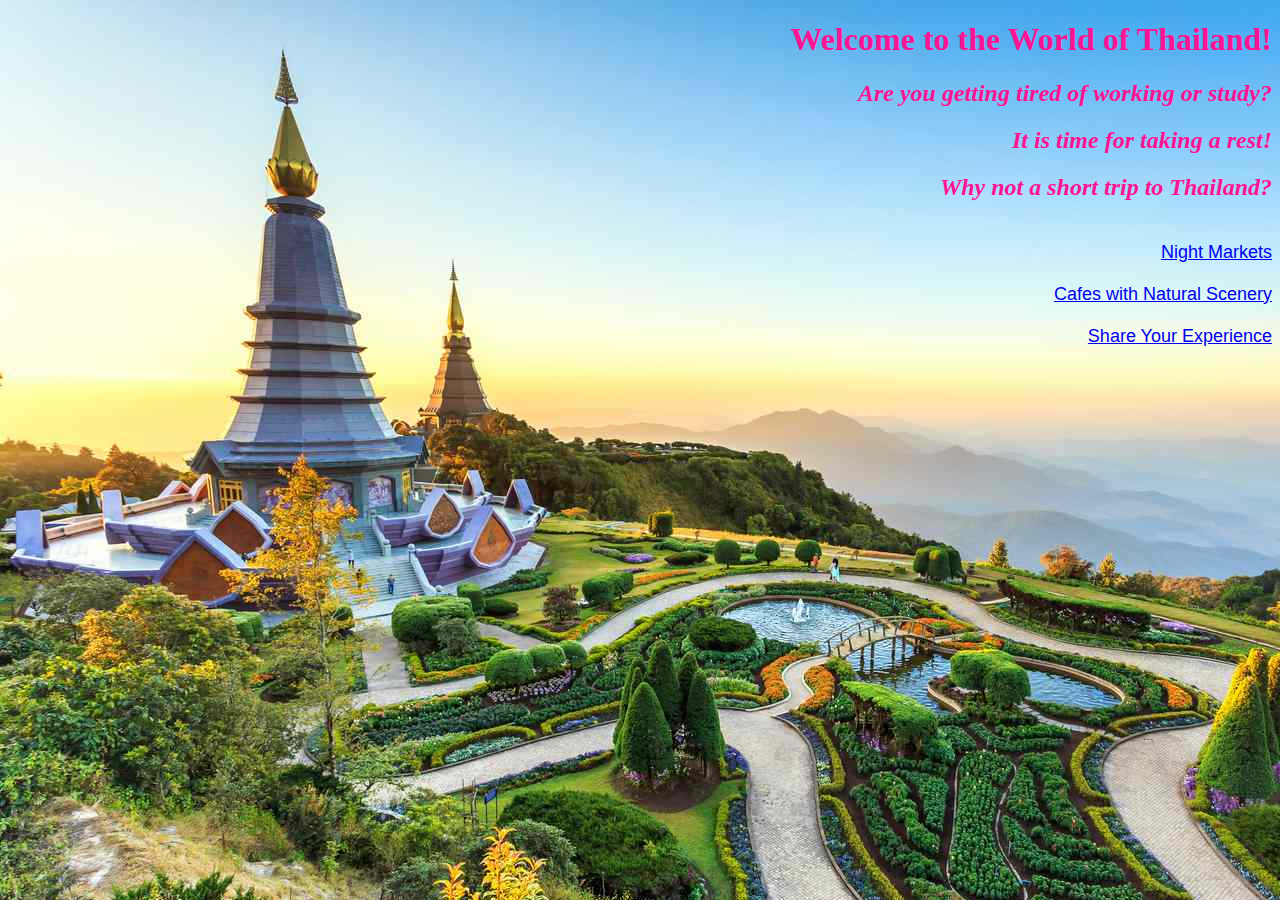
<file: index.html>
<!DOCTYPE html>
<html>
    <head>
            <title>COMM7960 Assignment: Personal Website</title>
    </head>
    <link rel="stylesheet" href="index.css">
    
    <body>
        <h1>
            Welcome to the World of Thailand!
        </h1>

            <h2><em>Are you getting tired of working or study?</em></h2>
            <h2><em>It is time for taking a rest!</em></h2>
            <h2><em>Why not a short trip to Thailand?</em></h2>
                    
                    <nav>
                        <ul>
                            <li><a href="webpage-2.html">Night Markets</li><br>
                            <li><a href="webpage-3.html">Cafes with Natural Scenery</li><br>
                            <li><a href="webpage-4.html">Share Your Experience</li><br>
                        </ul>
                    </nav>
    </body>
        
</html>
</file>
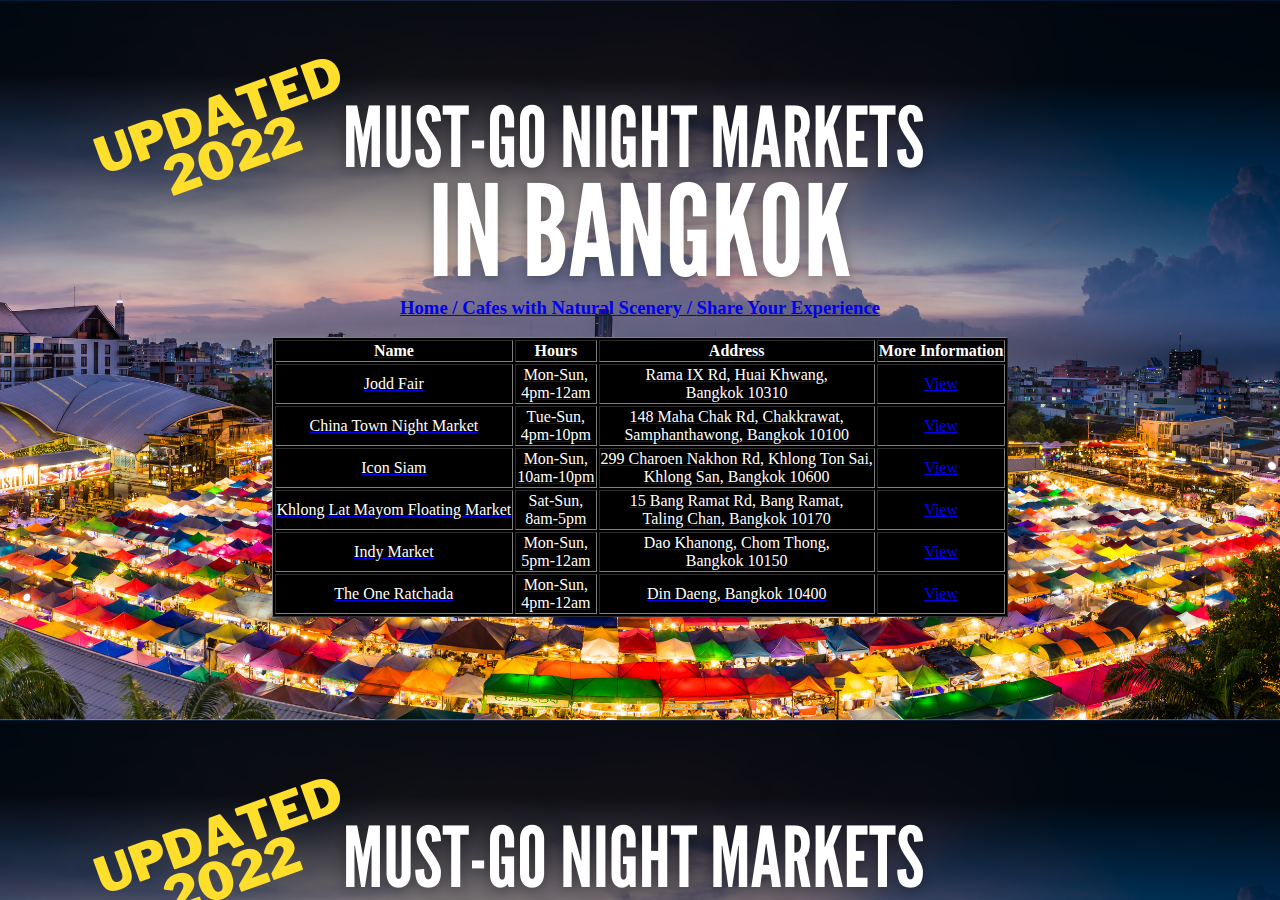
<file: webpage-2.html>
<!DOCTYPE html>
<html>
    <head>
        <title>COMM7960 Assignment: Personal Website</title>
    </head>
    <link rel="stylesheet" href="webpage-2.css">
    
    <header>
        <br><br><br><br><br><br><br><br><br><br><br><br><br><br><br>
        <nav>
            <h3>
                <a href="index.html">Home / 
                <a href="webpage-3.html">Cafes with Natural Scenery / 
                <a href="webpage-4.html">Share Your Experience
            </h3>
        </nav>         
    </header>
    <body>
        <main>
            <section>
            <table border="1" class="center">
                
                <tr>
                    <th>Name</th>
                    <th>Hours</th>
                    <th>Address</th>
                    <th>More Information</th>
                </tr>

                <tr>
                    <td align="center">Jodd Fair</td>
                    <td align="center">Mon-Sun,<br>4pm-12am</td>
                    <td align="center">Rama IX Rd, Huai Khwang,<br>Bangkok 10310</td>
                    <td align="center"><a href="https://hk.news.yahoo.com/曼谷-jodd-fairs-夜市-美食-服飾-032202807.html" target="_blank">View</a></td>
                </tr>

                <tr>
                    <td align="center">China Town Night Market</td>
                    <td align="center">Tue-Sun,<br>4pm-10pm</td>
                    <td align="center">148 Maha Chak Rd, Chakkrawat,<br>Samphanthawong, Bangkok 10100</td>
                    <td align="center"><a href="https://thailand.tripcanvas.co/bangkok/yaowarat-chinatown-night-food-street/" target="_blank">View</a></td>
                </tr>

                <tr>
                    <td align="center">Icon Siam</td>
                    <td align="center">Mon-Sun,<br>10am-10pm</td>
                    <td align="center">299 Charoen Nakhon Rd, Khlong Ton Sai,<br>Khlong San, Bangkok 10600</td>
                    <td align="center"><a href="https://www.iconsiam.com/th" target="_blank">View</a></td>
                </tr>

                <tr>
                    <td align="center">Khlong Lat Mayom Floating Market</td>
                    <td align="center">Sat-Sun,<br>8am-5pm</td>
                    <td align="center">15 Bang Ramat Rd, Bang Ramat,<br>Taling Chan, Bangkok 10170</td>
                    <td align="center"><a href="https://kenji.life/bkk-khlong-lat-mayom-floating-market/" target="_blank">View</a></td>
                </tr>

                <tr>
                    <td align="center">Indy Market</td>
                    <td align="center">Mon-Sun,<br>5pm-12am</td>
                    <td align="center">Dao Khanong, Chom Thong,<br>Bangkok 10150</td>
                    <td align="center"><a href="https://thailand.tripcanvas.co/bangkok/indy-night-market-dao-khaonong/" target="_blank">View</a></td>
                </tr>

                <tr>
                    <td align="center">The One Ratchada</td>
                    <td align="center">Mon-Sun,<br>4pm-12am</td>
                    <td align="center">Din Daeng, Bangkok 10400</td>
                    <td align="center"><a href="https://www.bring-you.info/en/the-one-ratchada" target="_blank">View</a></td>
                </tr>
            </table><br>
            </section>
        </main>
    </body>

</html>
</file>
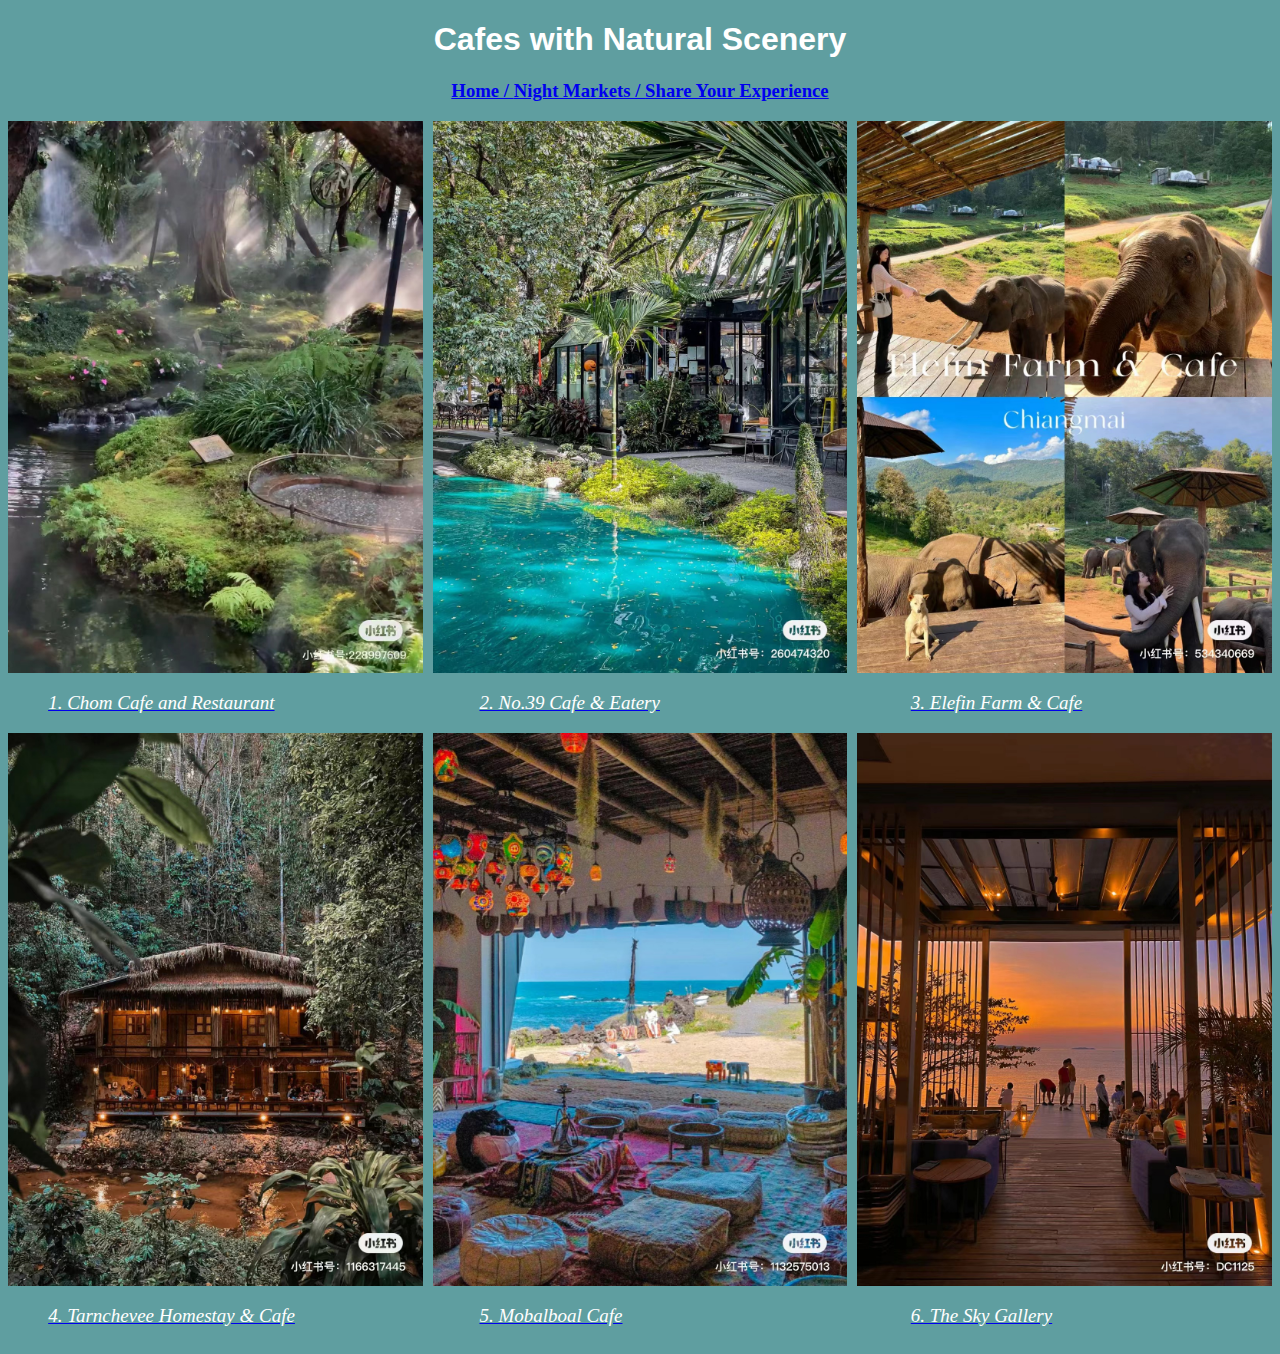
<file: webpage-3.html>
<!DOCTYPE html>
<html>
    <head>
            <title>COMM7960 Assignment: Personal Website</title>
    </head>
    <link rel="stylesheet" href="webpage-3.css"

    <body>
            <h1>Cafes with Natural Scenery</h1>
        
            <nav>
                <h3 align="center">
                    <a href="index.html">Home / 
                    <a href="webpage-2.html">Night Markets / 
                    <a href="webpage-4.html">Share Your Experience
                </h3>
            </nav>
           
        <div class="image_div">
                <div>
                <img src="Chom Cafe and Restaurant.jpeg" width="100%" class="image1">
                </div>
                <div>
                <img src="No.39 Cafe & Eatery.jpeg" width="100%" class="image2">
                </div>
                <div>
                <img src="Elefin Farm & Cafe.jpeg" width="100%" class="image3">
                </div>
            </div>

        <div class="text1">
            <div>
                <p><em>1. Chom Cafe and Restaurant</em></p>
            </div>
            <div>
                <p><em>2. No.39 Cafe & Eatery</em></p>
            </div>
            <div>
                <p><em>3. Elefin Farm & Cafe</em></p>
            </div>
        </div>

            <div class="image_div">
                <div>
                <img src="Tarnchevee Homestay & Cafe.jpeg" width="100%"  class="image4">
                </div>
                <div>
                <img src="Mobalboal Cafe.jpeg" width="100%" class="image5">
                </div>
                <div>
                <img src="The Sky Gallery.jpeg" width="100%"  class="image6">
                </div>
            </div>

        <div class="text2">
            <div>
                <p><em>4. Tarnchevee Homestay & Cafe</em></p>
            </div>
            <div>
                <p><em>5. Mobalboal Cafe</em></p>
            </div>
            <div>
                <p><em>6. The Sky Gallery</em></p>
            </div>
        </div>

    </body>

</html>
</file>
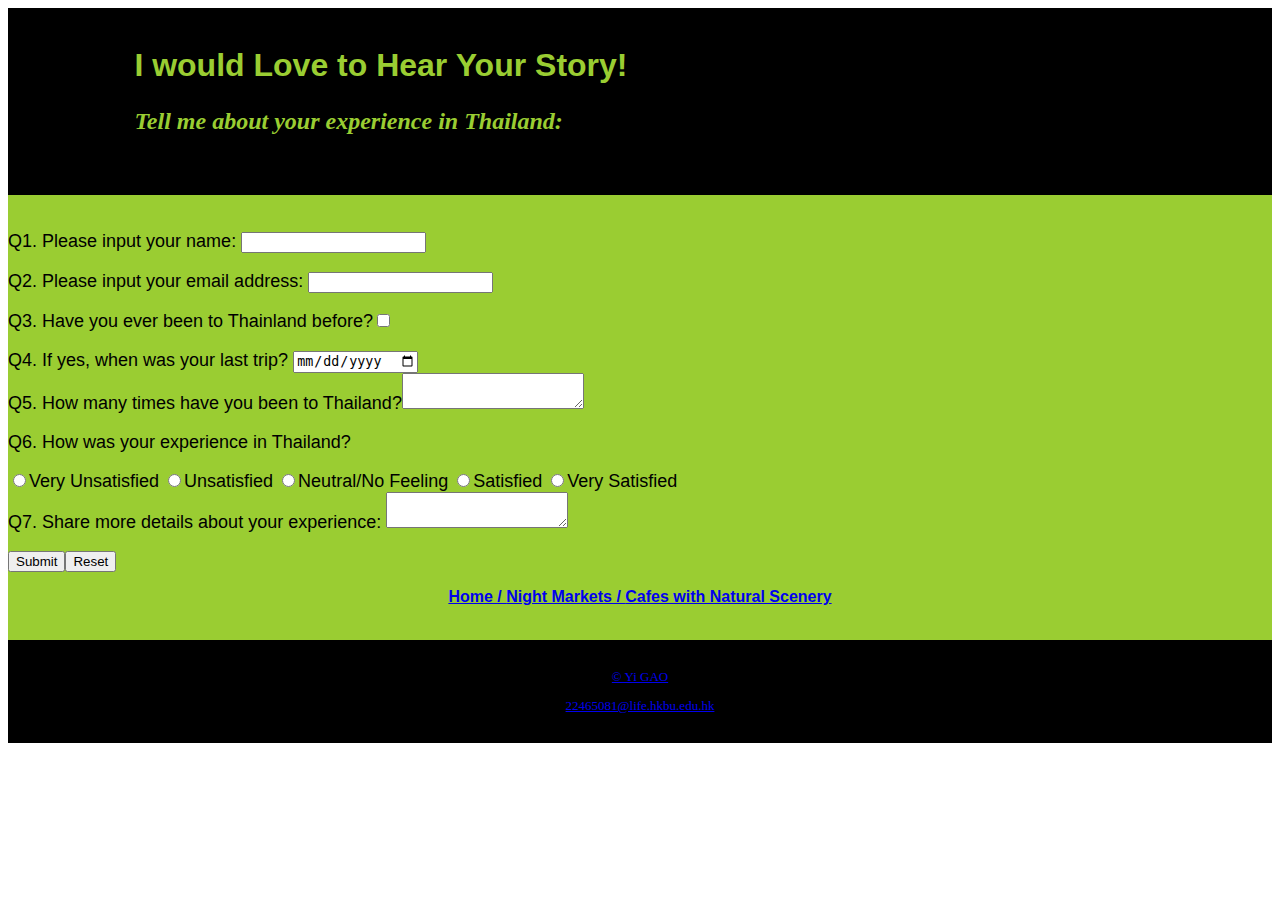
<file: webpage-4.html>
<!DOCTYPE html>
<html>
    <head>
            <title>COMM7960 Assignment: Personal Website</title>
    </head>
    <link rel="stylesheet" href="webpage-4.css"
   
<body>

<header>
    <br>
    <h1>I would Love to Hear Your Story!</h1>
    <p class="subhead"><em>Tell me about your experience in Thailand:</em></p>
    <br>
    <br>
</header>


<main>
    <form>
        <br><br>
        <label>Q1. Please input your name: </label><input type="text"><br><br>
        <label>Q2. Please input your email address: </label> <input type="email"><br><br>
        <label>Q3. Have you ever been to Thainland before?</label><input type="checkbox"><br><br>
        <label>Q4. If yes, when was your last trip? </label><input type="date" placeholder="DD-MM-YYYY"><br>
        <label>Q5. How many times have you been to Thailand?</label><textarea></textarea><br><br>
        <label>Q6. How was your experience in Thailand?</label><br><br>
        <label><input type="radio" name="scale">Very Unsatisfied</label>
        <label><input type="radio" name="scale">Unsatisfied</label>
        <label><input type="radio" name="scale">Neutral/No Feeling</label>
        <label><input type="radio" name="scale">Satisfied</label>
        <label><input type="radio" name="scale">Very Satisfied</label><br>
        <label>Q7. Share more details about your experience: </label><textarea></textarea><br><br>
        <input type="Submit"><input type="Reset">
        <br>
        <nav>
            <h3 align="center">
                <a href="index.html">Home / 
                <a href="webpage-2.html">Night Markets / 
                <a href="webpage-3.html">Cafes with Natural Scenery
            </h3>
        </nav>
        <br>
    </form>
</main>

<footer>
    <br>
    <p class="name">&#169 Yi GAO</p>
    <p class="email"><a href="mailto:22465081@life.hkbu.edu.hk" class="email">22465081@life.hkbu.edu.hk</a></p>
    <br>
</footer>

</body>

</html>
</file>
<file: index.css>
body {
   background-image: url("Thailand.jpeg");
   background-attachment:fixed
}

h1 {
    font-family:Cambria, Cochin, Georgia, Times, 'Times New Roman', serif;
    font-size: xx-large;
    font-weight:bolder;
    text-align: right;
    color:deeppink
 }

 h2 {
    font-family:Cambria, Cochin, Georgia, Times, 'Times New Roman', serif;
    font-style: italic;
    text-align:right;
    font-size:x-large;
    color:deeppink
 }

 ul {
    font-family: 'Gill Sans', 'Gill Sans MT', Calibri, 'Trebuchet MS', sans-serif;
    font-size:large;
    text-align:right;
    display:inline
 }
</file>
<file: webpage-2.css>
body {
    background-image: url("Night\ Market-1.png");
    background-attachment:fixed
}

table {
    color:white
}

.center{
    margin-left: auto;
    margin-right: auto;
    background-color:black
}

nav {
    display: inline;
    text-align: center;
}
</file>
<file: webpage-3.css>
.image1:hover{
    transform: scale(1.05);
}

.image2:hover{
    transform: scale(1.05);
}

.image3:hover{
    transform: scale(1.05);
}

.image4:hover{
    transform: scale(1.05);
}

.image5:hover{
    transform: scale(1.05);
}

.image6:hover{
    transform: scale(1.05);
}


html{
    background-color:cadetblue
}

p {
    font-family:Georgia, 'Times New Roman', Times, serif;
    font-size: 19px;
    color:white
 
}

h1 {
    font-family: 'Gill Sans', 'Gill Sans MT', Calibri, 'Trebuchet MS', sans-serif;
    font-weight: 900;
    text-align: center;
    color:white
 }

 .text1{
    display: grid;
    grid-template-columns: 1fr 1fr 1fr;
    column-gap: 30px;
    text-indent: 10%;
}

.text2{
    display: grid;
    grid-template-columns: 1fr 1fr 1fr;
    column-gap: 30px;
    text-indent: 10%;
}

.image_div{
    display: grid;
    grid-template-columns: 3.33fr 3.33fr 3.33fr;
    column-gap: 10px;
}

img{
    display: block;
    margin:auto;
}
</file>
<file: webpage-4.css>
.subhead {
    font-family:Cambria, Cochin, Georgia, Times, 'Times New Roman', serif;
    font-size:x-large;
    font-weight: bold;
    color:yellowgreen;
    text-indent: 10%;
}

h1 {
    font-family:Verdana, Geneva, Tahoma, sans-serif;
    color: yellowgreen;
    text-indent: 10%;
 }

 header {
    background-color:black
 }

form {
    background-color:yellowgreen
}

 footer {
    background-color:black;
    color:white;
    font-size:small;
    text-align:center;
 }

 label {
    font-size:large;
    color:black;
    font-family:Verdana, Geneva, Tahoma, sans-serif
 }

 h3 {
    font-size:medium;
    font-family:Verdana, Geneva, Tahoma, sans-serif
 }
</file>
